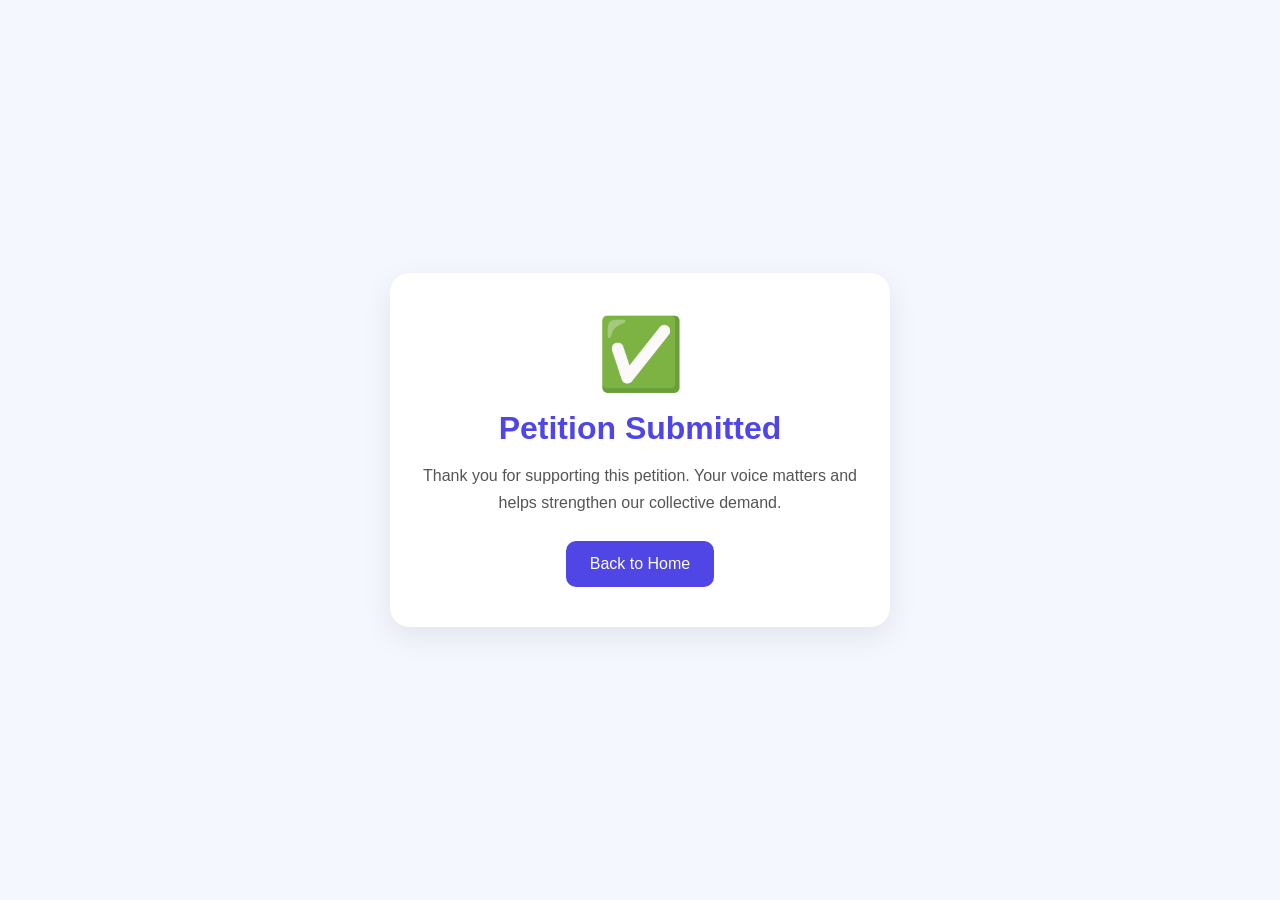
<file: thankyou.html>
<!DOCTYPE html>
<html lang="en">
<head>
  <meta charset="UTF-8">
  <meta name="viewport" content="width=device-width, initial-scale=1.0">
  <title>Thank You - Voice of Women</title>

  <style>
    *{
      margin:0;
      padding:0;
      box-sizing:border-box;
    }

    body{
      font-family:Arial,sans-serif;
      background:#f5f7ff;
      display:flex;
      justify-content:center;
      align-items:center;
      min-height:100vh;
      padding:20px;
    }

    .card{
      background:white;
      max-width:500px;
      width:100%;
      padding:40px 25px;
      border-radius:20px;
      text-align:center;
      box-shadow:0 10px 30px rgba(0,0,0,0.08);
    }

    .check{
      font-size:70px;
      margin-bottom:15px;
    }

    h1{
      color:#4f46e5;
      margin-bottom:15px;
    }

    p{
      color:#555;
      line-height:1.7;
      margin-bottom:25px;
    }

    .btn{
      display:inline-block;
      background:#4f46e5;
      color:white;
      text-decoration:none;
      padding:14px 24px;
      border-radius:10px;
    }
  </style>
</head>
<body>

<div class="card">

  <div class="check">✅</div>

  <h1>Petition Submitted</h1>

  <p>
    Thank you for supporting this petition.
    Your voice matters and helps strengthen our collective demand.
  </p>

  <a href="index.html" class="btn">
    Back to Home
  </a>

</div>

</body>
</html>
</file>
